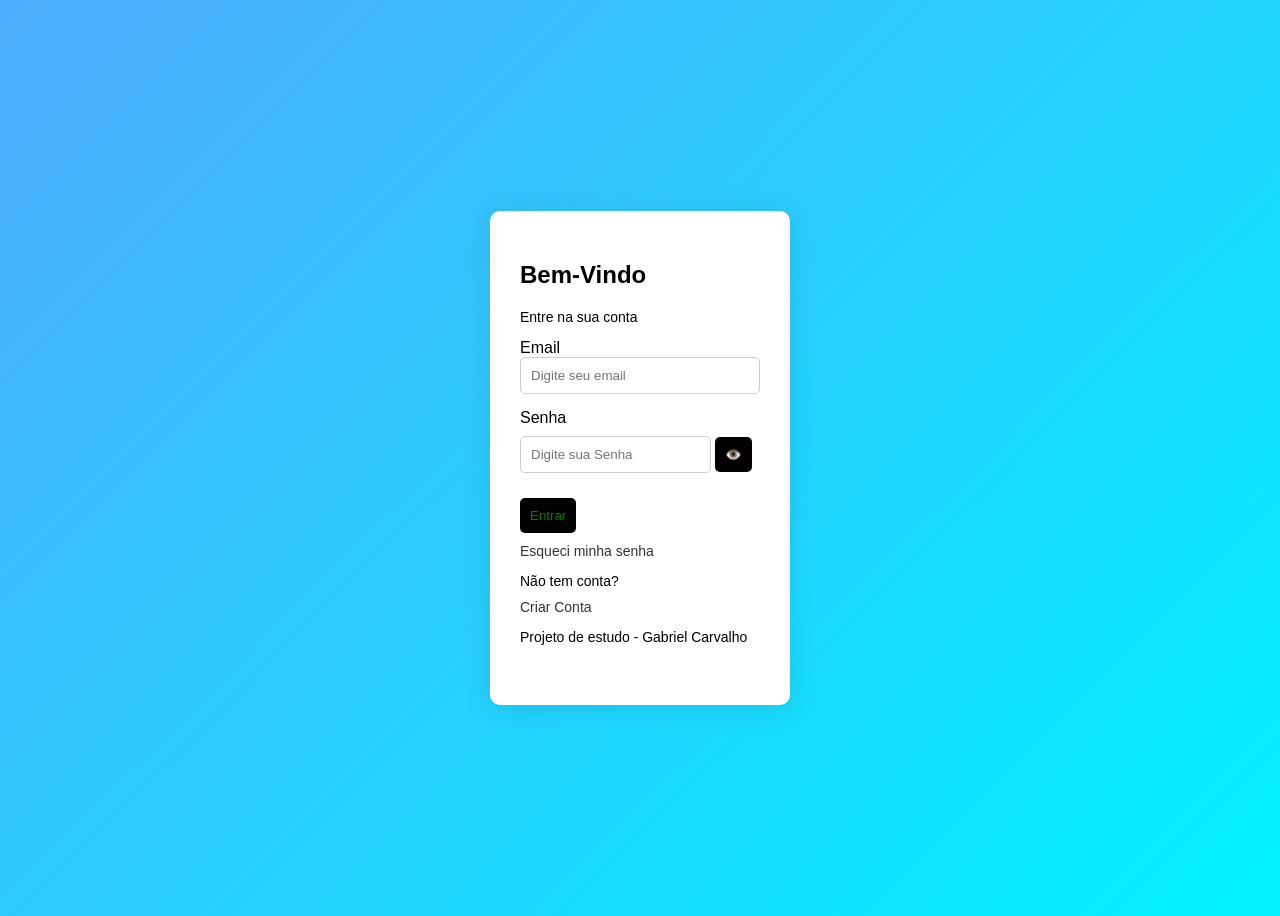
<file: index.html>
<!DOCTYPE>
<html>

<head>
<html lang="pt-br">
   <meta charset="UTF-8">
<title>Tela de Login</title>
<link rel="stylesheet" href="style.css">
</head>

<body>

<script>
function mostrarSenha(){

let campoSenha = document.getElementById("senha");

if(campoSenha.type === "password"){
campoSenha.type = "text";
}else{
campoSenha.type = "password";
}

}
</script>

<div class="login">
<h2>Bem-Vindo</h2>
<p>Entre na sua conta</p>

<form>

<label for="email">Email</label>
<input id= "email" type="email" placeholder="Digite seu email" required>

<label for="senha">Senha</label>
<div class="senha-area">
<input id="senha" type="password" placeholder="Digite sua Senha" required>
<button type="button" onclick="mostrarSenha()">👁️</button>

<button>Entrar</button>
<a href="#">Esqueci minha senha</a>
<p>Não tem conta? <a href="Cadastro.html">Criar Conta</a></p>
<p class="direitos">Projeto de estudo - Gabriel Carvalho</p>
</form>

</div>


</body>
</html>
</file>
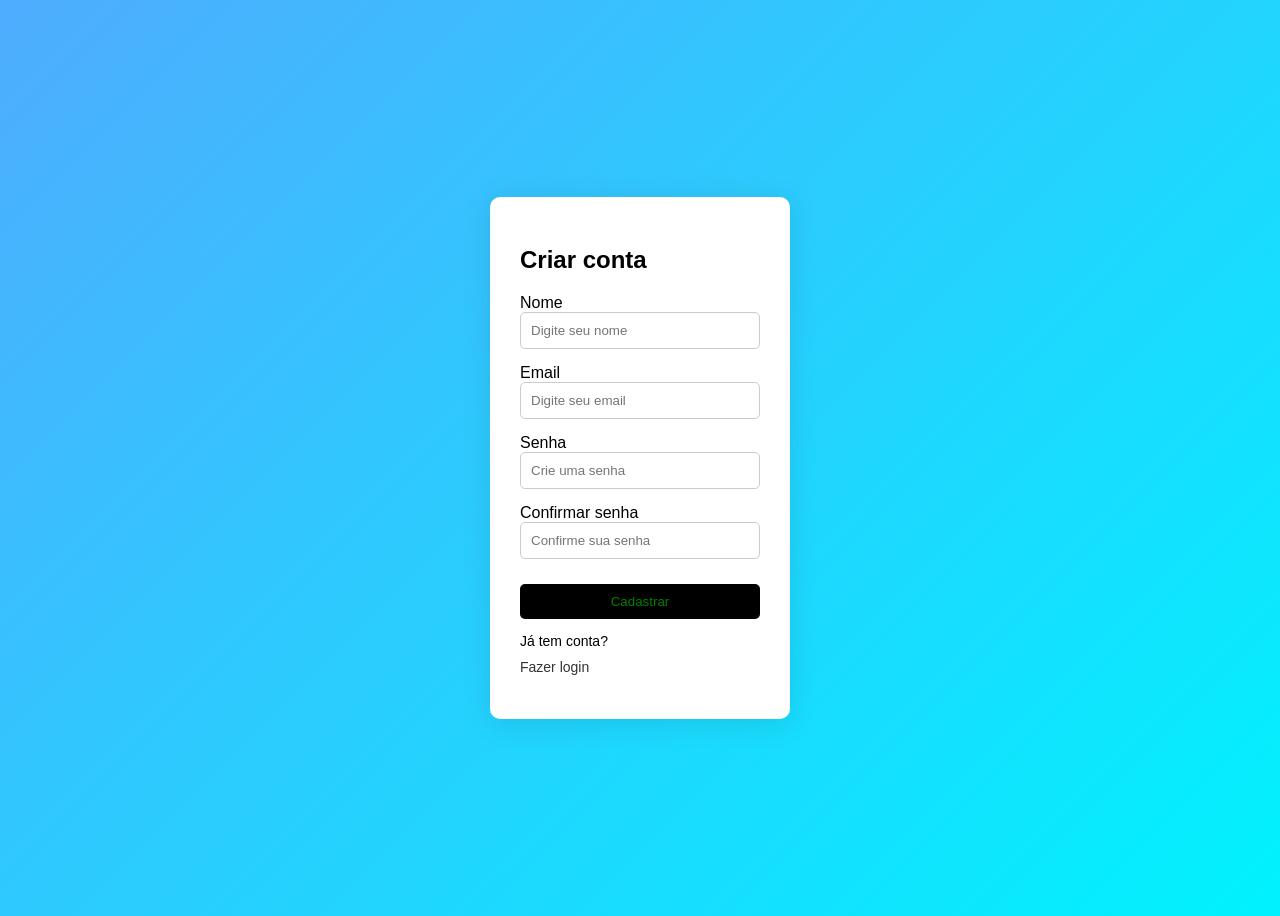
<file: cadastro.html>
<!DOCTYPE html>
<html>

<head>
<meta charset="UTF-8">
<title>Cadastro</title>
<meta name="viewport" content="width=device-width, initial-scale=1.0">

<link rel="stylesheet" href="style.css">
</head>

<body>

<div class="login">

<h2>Criar conta</h2>

<form>

<label for="nome">Nome</label>
<input id="nome" type="text" placeholder="Digite seu nome" required>

<label for="email">Email</label>
<input id="email" type="email" placeholder="Digite seu email" required>

<label for="senha">Senha</label>
<input id="senha" type="password" placeholder="Crie uma senha" required>

<label for="confirmar">Confirmar senha</label>
<input id="confirmar" type="password" placeholder="Confirme sua senha" required>

<button>Cadastrar</button>

<p>Já tem conta? <a href="index.html">Fazer login</a></p>

</form>

</div>

</body>
</html>
</file>
<file: style.css>
body{
font-family: Arial;
background: linear-gradient(135deg, #4facfe, #00f2fe);
display: flex;
justify-content: center;
align-items: center;

height: 100vh;
}

.login{
box-shadow: 0 4px 30px rgba(0,0,0,0.1);
background: white;
padding: 30px;
border-radius: 10px;
width: 300px;
}

form{
display: flex;
flex-direction: column;
}

input{
padding: 10px;
margin-bottom: 15px;
border-radius: 5px;
border: 1px solid #ccc;
}

button{
padding: 10px;
background: black;
color: green;
border: none;
border-radius: 5px;
margin-top: 10px;
}

button:hover{
background: #333;
cursor: pointer;

}

a{ 
text-decoration: none;
color: #333;
font-size: 14px;
margin-top: 10px;
display: block;
}

p{
font-size: 14px;
}

*{
box-sizing: border-box;
}

h2{
margin-bottom: 20px;
}
</file>
